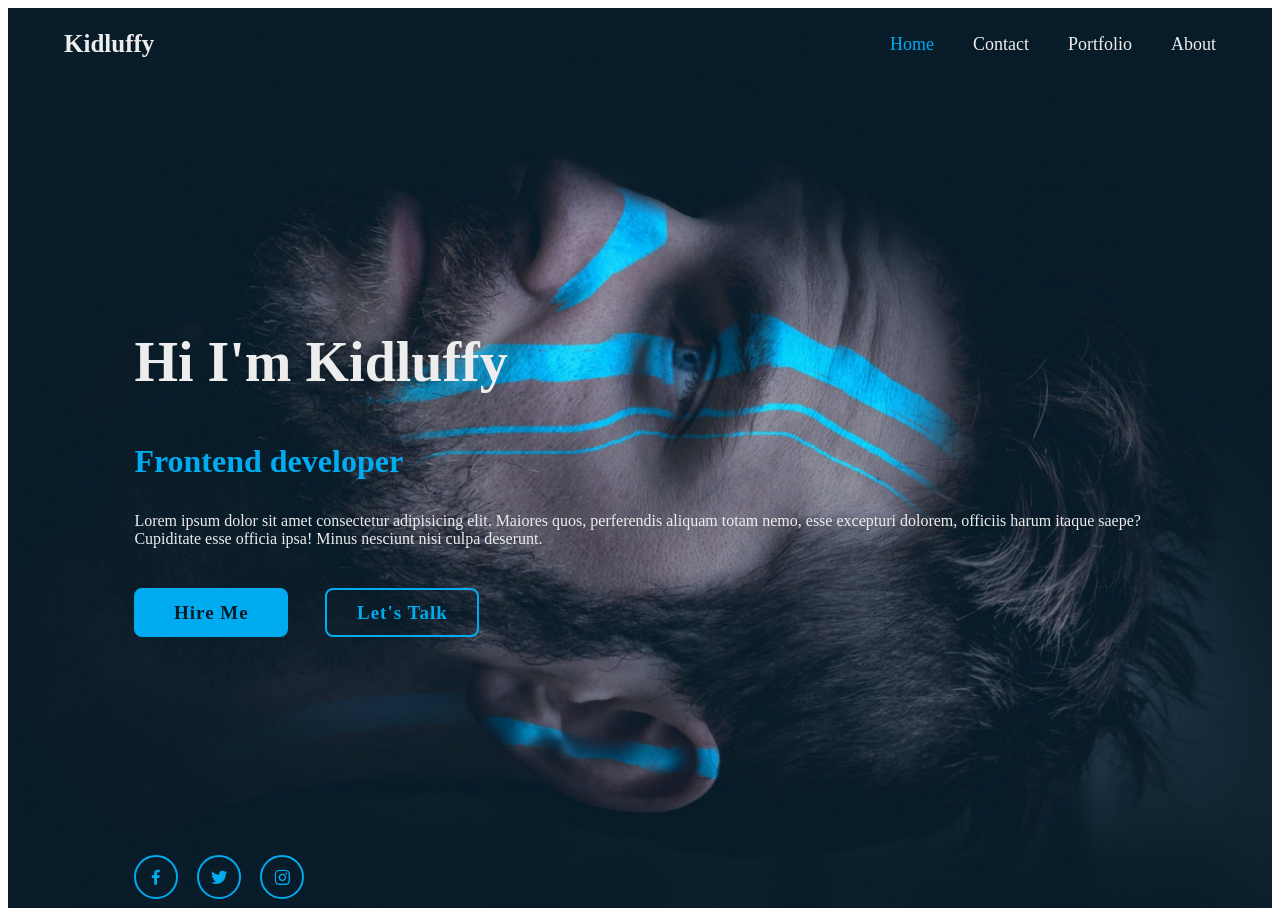
<file: index.html>
<!DOCTYPE html>

<html>
    <head>
        <title>Kidluffy</title>
        <link rel="stylesheet" href="style.css">
        <link href='https://unpkg.com/boxicons@2.1.4/css/boxicons.min.css' rel='stylesheet'>
    </head>

    <body>
        <header class="header">
            <a href="#" class="logo">Kidluffy</a>
            <nav class="navbar">
                 <a href="#" class="active">Home</a>
                 <a href="#">Contact</a>
                 <a href="#">Portfolio</a>
                 <a href="#">About</a>
            </nav>
        </header>

        <section class="home">
            <div class="home-content">
                <h1>Hi I'm Kidluffy</h1>
                <h3>Frontend developer</h3>
                <p>
                    Lorem ipsum dolor sit amet consectetur adipisicing elit.
                     Maiores quos, perferendis aliquam totam nemo, 
                     esse excepturi dolorem, officiis harum itaque saepe? Cupiditate esse officia ipsa!
                      Minus nesciunt nisi culpa deserunt.
                </p>

            
                <div class="btn-box">
                    <a href="#">Hire Me</a>
                    <a href="#">Let's Talk</a>
                </div>
            </div>

            <div class="home-sci">
                <a href="#"><i class='bx bxl-facebook'></i></a>
                <a href="#"><i class='bx bxl-twitter' ></i></a>
                <a href="#"><i class='bx bxl-instagram' ></i></a>
            </div>


            <span class="home-imgHover"></span>

        </section>
    </body>

</html>
</file>
<file: style.css>
@import url('https://fonts.googleapis.com/css2?family=poppins:wght@300;400;500;600;700;800;900&display=swap');

.{
    margin: 0;
    padding: 0;
    box-sizing: border-box;
    font-family: 'poppins', sans-serif;
}

 body{
    color: #ededed;
 }

 .header{
    position: fixed;
    top: 0;
    left: 0;
    width: 90%;
    padding: 30px 5%;
    background: transparent;
    display: flex;
    justify-content: space-between;
    align-items: center;
    z-index: 100%  
 }

 .logo{
    position: relative;
    font-size: 25px;
    color: #ededed;
    text-decoration: none;
    font-weight: 600;
 }

 .logo::before{
  content: '';
  position: absolute;
  top: 0;
  right: 0;
  width: 100%;
  height: 100%;
  background: #081b29;
  animation: showRight 1s ease forwards;
  animation-delay: .4s;
 }

 .navbar a{
    font-size: 18px;
    color: #ededed;
    text-decoration: none;
    font-weight: 500;
    margin-left: 35px;
    transition: .3s
 }

 .navbar a:hover,
 .navbar a.active{
    color: #00abf0;
 }

 .home{
      height: 100vh;
      background: url('face.jpg') no-repeat;
      background-size: cover;
      background-position: center;
      display: flex;
      align-items: center;
      padding: 0 10%;
 }

 .home-content{
    max-width: 600;
 }

 .home-content h1{
    position: relative;
    font-size: 56px;
    font-weight: 700;
    line-height: 1.2;
 }

 .home-content h1::before{
  content: '';
  position: absolute;
  top: 0;
  right: 0;
  width: 100%;
  height: 100%;
  background: #081b29;
  animation: showRight 1s ease forwards;
  animation-delay: 1s;
 }


 .home-content h3{
    position: relative;
    font-size: 32px;
    font-weight: 700;
    color: #00abf0;
 }

 .home-content h3::before{
  content: '';
  position: absolute;
  top: 0;
  right: 0;
  width: 100%;
  height: 100%;
  background: #081b29;
  animation: showRight 1s ease forwards;
  animation-delay: 1.3s;
 }

 .home-content p{
  position: relative;
    font-size: 16px;
    margin: 20px 0 40px;
 }

 .home-content p::before{
  content: '';
  position: absolute;
  top: 0;
  right: 0;
  width: 100%;
  height: 100%;
  background: #081b29;
  animation: showRight 1s ease forwards;
  animation-delay: 1.6s;
 }

 .home-content .btn-box{
    position: relative;
    display: flex;
    justify-content: space-between;
    width: 345px;
    height: 45px;
    
 }

 .home-content .btn-box::before{
  content: '';
  position: absolute;
  top: 0;
  right: 0;
  width: 100%;
  height: 109%;
  background: #081b29;
  animation: showRight 1s ease forwards;
  animation-delay: 1.9s;
  z-index: 2;
 }

 .btn-box a{
    position: relative;
    display: inline-flex;
    justify-content: center;
    align-items: center;
    width: 150px;
    height: 100%;
    background: #00abf0;
    border: 2px solid #00abf0;
    border-radius: 8px;
    font-size: 19px;
    color: #081b29;
    text-decoration: none;
    font-weight: 600;
    letter-spacing: 1px;
    z-index: 1;
    overflow: hidden;
    transition: .5s;
 }

 .btn-box a:hover{
   color: #00abf0;
 }

 .btn-box a:nth-child(2){
   background: transparent;
   color: #00abf0;
 }

 .btn-box a:nth-child(2):hover{
   color: #081b29;
 }

 .btn-box a:nth-child(2)::before{
   background: #00abf0; 
 }

 .btn-box a::before{
   content: '';
   position: absolute;
   top: 0;
   left: 0;
   width: 0;
   height: 100%;
   background: #081b29;
   z-index: -1;
   transition: .5s;
 } 

 .btn-box a:hover::before{
   width: 100%;
 }

 .home-sci{
   position: absolute;
   bottom: 1px;
   width: 170px;
   display: flex;
   justify-content: space-between;
 }

 .home-sci::before{
  content: '';
  position: absolute;
  top: 0;
  right: 0;
  width: 100%;
  height: 100%;
  background: #081b29;
  animation: showRight 1s ease forwards;
  animation-delay: 2.5s;
  z-index: 2;
 }

 .home-sci a{
   position: relative;
   display: inline-flex;
   justify-content: center;
   align-items: center;
   width: 40px;
   height: 40px;
   background: transparent;
   border: 2px solid #00abf0;
   border-radius: 50%;
   font-size: 20px;
   color: #00abf0;
   text-decoration: none;
   z-index: 1;
   overflow: hidden;
   transition: .5s;
 }

 .home-sci a:hover{
   color: #081b29;
 }

 .home-sci a::before{
   content: '';
   position: absolute;
   top: 0;
   left: 0;
   width: 0;
   height: 100%;
   background: #00abf0;
   z-index: -1;
   transition: .5s;
 }

 .home-sci a:hover::before{
   width: 100%;
 }

 .home-imgHover{
  position: absolute;
  top: 0;
  right: 7px;
  width: 280px;
  height: 100%;
  background: transparent;
  transition: 3s;
  animation: manipActiveHover .1s forwards;
  animation-delay: 4s;
  pointer-events: none;
 }

 .home-imgHover:hover{
  background: #081b29;
  opacity: .5;
 }

 .home-imgHover::after{
  content: '';
  position: absolute;
  top: 0;
  right: 0;
  width: 100%;
  height: 100%;
  background: #081b29;
  animation: showRight 1s ease forwards;
  animation-delay: 3s;
  z-index: 100;
 }

/*KEYFRAMES ANIMATION*/
@keyframes showRight{
  100% {
    width: 0;
  }
}

@keyframes manipActiveHover {
  100%{
    pointer-events: auto;
  }
}
</file>
